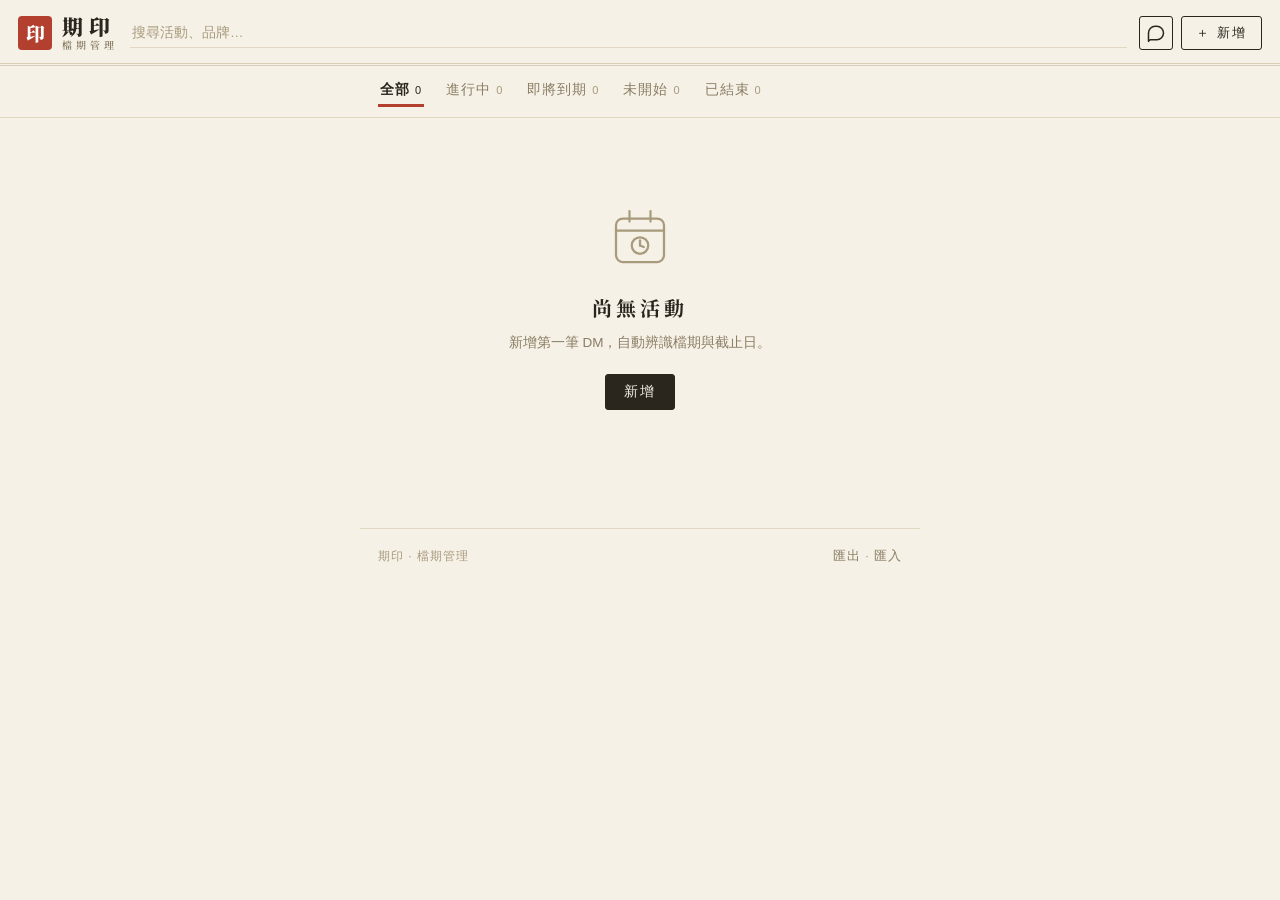
<file: index.html>
<!DOCTYPE html>
<html lang="zh-Hant">
<head>
<meta charset="UTF-8">
<meta name="viewport" content="width=device-width, initial-scale=1.0, viewport-fit=cover">
<title>期印 — 檔期管理</title>
<meta name="description" content="DM、型錄、活動訊息丟進來，自動整理成檔期，標出截止日並提醒。">
<link href="https://fonts.googleapis.com/css2?family=Noto+Serif+TC:wght@600;700;900&display=swap" rel="stylesheet">
<link rel="stylesheet" href="style.css?v=20261009h">
<script src="config.js"></script>
</head>
<body>
<div id="app">
  <header class="topbar">
    <div class="brand"><span class="seal" id="activityDot" aria-hidden="true">印</span><span class="brand-name">期印<small>檔期管理</small></span></div>
    <input id="searchInput" class="search" type="search" placeholder="搜尋活動、品牌…" autocomplete="off">
    <div class="topbar-actions">
      <button id="assistantBtn" class="icon-btn" aria-label="AI 助手">
        <svg viewBox="0 0 24 24" width="20" height="20" fill="none" stroke="currentColor" stroke-width="1.8" stroke-linecap="round" stroke-linejoin="round"><path d="M21 12a8 8 0 0 1-8 8H5l-2 2V12a8 8 0 0 1 8-8h2a8 8 0 0 1 8 8z"/></svg>
      </button>
      <button id="addBtn" class="btn-outline">＋ 新增</button>
    </div>
  </header>

  <div class="phase-bar"><div class="phase-chips" id="phaseChips"></div></div>

  <main class="main">
    <div class="expiry-banner hidden" id="expiryBanner"></div>
    <div class="cards" id="notesGrid"></div>
    <div class="empty-state" id="emptyState">
      <div class="empty-mark" aria-hidden="true">
        <svg viewBox="0 0 96 96" fill="none" stroke="currentColor" stroke-width="3" stroke-linecap="round">
          <rect x="16" y="22" width="64" height="58" rx="9"/>
          <line x1="16" y1="38" x2="80" y2="38"/>
          <line x1="34" y1="12" x2="34" y2="26"/>
          <line x1="62" y1="12" x2="62" y2="26"/>
          <circle cx="48" cy="58" r="11"/>
          <line x1="48" y1="58" x2="48" y2="51"/>
          <line x1="48" y1="58" x2="53" y2="60"/>
        </svg>
      </div>
      <h2>尚無活動</h2>
      <p>新增第一筆 DM，自動辨識檔期與截止日。</p>
      <button class="btn-primary" id="emptyAddBtn">新增</button>
    </div>
  </main>

  <aside class="assistant-panel hidden" id="assistantPanel" aria-label="AI 助手">
    <div class="assistant-head">
      <span>AI 助手</span>
      <button class="icon-btn" id="assistantClose" aria-label="關閉">✕</button>
    </div>
    <div class="chat-body" id="chatBody"></div>
    <div class="chat-input-row">
      <input id="chatInput" type="text" placeholder="例如：這週有哪些活動到期？" autocomplete="off">
      <button id="chatSend" class="btn-primary">送出</button>
    </div>
  </aside>

  <div class="modal-backdrop hidden" id="modalBackdrop">
    <div class="modal">
      <div class="modal-title">新增活動</div>
      <div class="modal-tabs">
        <button class="modal-tab active" data-tab="link">連結</button>
        <button class="modal-tab" data-tab="text">文字</button>
        <button class="modal-tab" data-tab="image">圖片</button>
        <button class="modal-tab" data-tab="pdf">PDF</button>
      </div>
      <div class="modal-pane" id="paneLink">
        <input id="linkUrl" class="feed-pod" type="url" placeholder="貼上影片或文章連結…" autocomplete="off">
        <p class="modal-note">全自動處理：抓取內容 → 摘要重點 → 自動分類歸檔。</p>
      </div>
      <div class="modal-pane hidden" id="paneText">
        <input id="textTitle" type="text" placeholder="標題（可不填）" autocomplete="off">
        <textarea id="textBody" rows="5" placeholder="貼上活動訊息、LINE 轉傳內容…"></textarea>
      </div>
      <div class="modal-pane hidden" id="paneImage">
        <div class="dropzone" id="imgDrop" role="button" tabindex="0" aria-label="選擇圖片">
          <div class="dropzone-text">選擇圖片 / 拖入此處（可多選）<br><span>或直接 Ctrl+V 貼上截圖</span></div>
        </div>
        <input type="file" id="imgFile" accept="image/*" multiple class="hidden">
        <div id="imgPreviewList" class="img-preview-list"></div>
        <input id="imgHint" type="text" placeholder="補充說明（選填，例如：萬家福DM）" autocomplete="off">
        <p class="modal-note">自動辨識圖片中的活動名稱、日期與優惠規則。</p>
      </div>
      <div class="modal-pane hidden" id="panePdf">
        <div class="dropzone" id="pdfDrop" role="button" tabindex="0" aria-label="選擇PDF">
          <div class="dropzone-text">點此選擇 / 拖入 PDF 型錄<br><span>自動抽出文字整理成重點</span></div>
        </div>
        <input type="file" id="pdfFile" accept="application/pdf" class="hidden">
        <p class="modal-note" id="pdfName"></p>
      </div>
      <div class="modal-actions">
        <button class="btn-ghost" id="modalCancel">取消</button>
        <button class="btn-primary" id="modalSave">新增</button>
      </div>
      <div class="modal-loading hidden" id="modalLoading"><span class="spinner"></span><span id="modalLoadingText">正在抓取內容…</span></div>
      <div class="modal-pipeline hidden" id="modalPipeline"></div>
    </div>
  </div>

  <div class="modal-backdrop hidden" id="suppBackdrop">
    <div class="modal">
      <h3 class="supp-title">補充內容</h3>
      <p class="modal-note" id="suppDesc">抓不到這個連結的內容。把你記得的內容貼上來，我來整理。</p>
      <div class="modal-pane">
        <textarea id="suppText" rows="6" placeholder="貼上簡介、字幕，或你記得的內容…"></textarea>
      </div>
      <div class="modal-actions">
        <button class="btn-ghost" id="suppCancel">取消</button>
        <button class="btn-primary" id="suppSave">讓 AI 整理</button>
      </div>
      <div class="modal-loading hidden" id="suppLoading"><span class="spinner"></span><span>AI 整理中…</span></div>
    </div>
  </div>

  <div class="toasts" id="toasts"></div>
  <div id="absorbFx" aria-hidden="true">
    <div class="ring"></div><div class="ring r2"></div><div class="ring r3"></div>
  </div>

  <footer class="foot">
    <span>期印 · 檔期管理</span>
    <span class="foot-links"><button id="exportBtn" class="link-btn">匯出</button> · <button id="importBtn" class="link-btn">匯入</button></span>
    <input type="file" id="importFile" accept="application/json" class="hidden">
  </footer>
</div>
<script src="app.js?v=20261009h"></script>
</body>
</html>
</file>
<file: style.css>
/* 期印 — 印章檔案風 */
:root {
  --paper: #f6f1e7;
  --card: #fffdf9;
  --ink: #2a251d;
  --muted: #8a7d63;
  --faint: #a89a7c;
  --line: #e2d8c2;
  --seal: #b3402e;
  --serif: "Noto Serif TC", "Songti TC", serif;
}
* { box-sizing: border-box; margin: 0; padding: 0; }
html { -webkit-text-size-adjust: 100%; }
body {
  background: var(--paper); color: var(--ink);
  font-family: -apple-system, "Noto Sans TC", "PingFang TC", "Microsoft JhengHei", sans-serif;
  font-size: 15px; line-height: 1.6;
}
.hidden { display: none !important; }
button { font-family: inherit; }

/* ---------- 頂欄 ---------- */
.topbar {
  display: flex; align-items: center; gap: 12px;
  padding: 14px 18px 12px; border-bottom: 3px double #d8cdb4;
  position: sticky; top: 0; background: var(--paper); z-index: 20;
}
.brand { display: flex; align-items: center; gap: 10px; flex-shrink: 0; }
.seal {
  width: 34px; height: 34px; background: var(--seal); color: #fff;
  font-family: var(--serif); font-weight: 900; font-size: 19px;
  display: inline-flex; align-items: center; justify-content: center;
  border-radius: 4px; flex-shrink: 0; line-height: 1;
}
.seal.working { animation: seal-pulse 1.1s ease-in-out infinite; }
@keyframes seal-pulse { 50% { opacity: 0.55; } }
.brand-name { font-family: var(--serif); font-weight: 900; font-size: 21px; letter-spacing: 6px; line-height: 1.2; }
.brand-name small { display: block; font-size: 10px; letter-spacing: 4px; color: var(--muted); font-weight: 600; }
.search {
  flex: 1; min-width: 0; border: none; border-bottom: 1px solid var(--line);
  background: transparent; padding: 7px 2px; font-size: 13.5px; color: var(--ink); outline: none;
}
.search:focus { border-bottom-color: var(--ink); }
.search::placeholder { color: var(--faint); }
.topbar-actions { display: flex; gap: 8px; align-items: center; flex-shrink: 0; }
.icon-btn {
  border: 1px solid var(--ink); background: none; color: var(--ink);
  width: 34px; height: 34px; border-radius: 3px; cursor: pointer;
  display: inline-flex; align-items: center; justify-content: center;
}
.btn-outline {
  border: 1px solid var(--ink); background: none; color: var(--ink);
  border-radius: 3px; padding: 7px 14px; font-size: 13px; letter-spacing: 2px; cursor: pointer;
}
.btn-primary {
  border: 1px solid var(--ink); background: var(--ink); color: var(--paper);
  border-radius: 3px; padding: 8px 18px; font-size: 13.5px; letter-spacing: 2px; cursor: pointer;
}
.btn-ghost { border: 1px solid var(--line); background: none; color: var(--muted); border-radius: 3px; padding: 8px 16px; font-size: 13px; cursor: pointer; }
.link-btn { border: none; background: none; color: var(--muted); font-size: 12.5px; cursor: pointer; letter-spacing: 1px; }

/* ---------- 檔期篩選 ---------- */
.phase-bar { border-bottom: 1px solid var(--line); background: var(--paper); position: sticky; top: 63px; z-index: 19; }
.phase-chips { display: flex; gap: 20px; padding: 10px 18px; overflow-x: auto; max-width: 560px; margin: 0 auto; }
.phase-chip {
  border: none; background: none; color: var(--muted); font-size: 13.5px; letter-spacing: 1px;
  padding: 5px 2px; cursor: pointer; white-space: nowrap; border-bottom: 3px solid transparent;
}
.phase-chip .n { font-weight: 400; font-size: 11px; margin-left: 5px; color: var(--faint); }
.phase-chip .dot { display: none; }
.phase-chip.active { color: var(--ink); font-weight: 700; border-bottom-color: var(--seal); }
.phase-chip.active .n { color: var(--ink); }

/* ---------- 主區 ---------- */
.main { padding: 14px 14px 48px; max-width: 560px; margin: 0 auto; }
.cards { display: flex; flex-direction: column; gap: 12px; }

/* ---------- 到期橫幅 ---------- */
.expiry-banner {
  border: 1px solid #d8cdb4; background: var(--card);
  padding: 12px 16px; margin-bottom: 14px; font-size: 13.5px;
}
.expiry-banner .banner-main { display: flex; align-items: center; gap: 10px; font-weight: 700; }
.hanko {
  background: var(--seal); color: #fff; font-family: var(--serif); font-weight: 700;
  font-size: 13px; width: 28px; height: 28px; border-radius: 4px;
  display: inline-flex; align-items: center; justify-content: center; flex-shrink: 0;
}
.expiry-banner ul { list-style: none; margin-top: 10px; border-top: 1px dashed var(--line); padding-top: 6px; }
.expiry-banner li { display: flex; justify-content: space-between; align-items: center; padding: 5px 0; font-size: 13px; }
.eb-go { border: none; background: none; color: var(--seal); font-weight: 700; font-size: 13px; cursor: pointer; }

/* ---------- 卡片 ---------- */
.card {
  background: var(--card); border: 1px solid var(--line); border-radius: 3px;
  padding: 16px 18px; position: relative;
  animation: card-in 0.35s ease both;
}
@keyframes card-in { from { opacity: 0; transform: translateY(6px); } }
.card-del {
  position: absolute; top: 6px; right: 10px; border: none; background: none;
  color: var(--faint); font-size: 18px; cursor: pointer; line-height: 1; padding: 4px;
}
.card-del:hover { color: var(--seal); }
.card-main { display: flex; gap: 14px; }
.card-thumb {
  width: 76px; height: 76px; object-fit: cover; flex-shrink: 0;
  border: 1px solid var(--line); border-radius: 2px; background: #efe9d8;
}
.card-body { flex: 1; min-width: 0; }
.card-top { display: flex; justify-content: space-between; gap: 10px; align-items: flex-start; }
.card-title {
  font-family: var(--serif); font-size: 17px; font-weight: 700; line-height: 1.5;
}
.card-title a { color: inherit; text-decoration: none; border-bottom: 1px dotted var(--faint); }
.stamp { flex-shrink: 0; text-align: center; min-width: 44px; }
.stamp .num {
  font-family: var(--serif); font-weight: 900; font-size: 24px; line-height: 1;
  color: var(--ink); font-variant-numeric: tabular-nums;
}
.stamp .unit { font-size: 10px; color: var(--muted); letter-spacing: 2px; margin-top: 3px; }
.stamp.urgent .num { color: var(--seal); font-size: 27px; }
.stamp.urgent .unit { color: var(--seal); font-weight: 700; }
.stamp.done .num { color: var(--faint); font-size: 13px; font-weight: 600; font-family: inherit; letter-spacing: 1px; }
.card-sub { font-size: 12.5px; color: var(--muted); margin-top: 5px; letter-spacing: 0.5px; }
.card-sub b { color: var(--ink); font-weight: 600; }
.timeline { height: 2px; background: #e7ddc6; margin: 13px 0 4px; }
.timeline i { display: block; height: 100%; background: var(--muted); }
.timeline.urgent i { background: var(--seal); }
.timeline.done i { background: #c9bfa8; }
.tlabels { display: flex; justify-content: space-between; font-size: 10.5px; color: var(--faint); font-variant-numeric: tabular-nums; }
.card-summary { font-size: 13.5px; color: #5a5142; line-height: 1.75; margin-top: 10px; }
.card-points { margin-top: 8px; font-size: 13px; }
.card-points .pt { display: inline-block; margin: 0 12px 4px 0; border-bottom: 1px dotted var(--seal); padding-bottom: 1px; }
.needs-help-msg { font-size: 13px; color: var(--muted); margin-top: 10px; }
.needs-help-msg b { color: var(--seal); }
.card-foot { display: flex; justify-content: space-between; align-items: center; margin-top: 12px; padding-top: 10px; border-top: 1px dashed var(--line); }
.brain-tag { font-size: 11px; color: var(--faint); letter-spacing: 2px; }
.card-actions { display: flex; gap: 8px; }
.btn-ics { border: none; background: none; color: var(--ink); font-size: 12.5px; letter-spacing: 1px; cursor: pointer; text-decoration: underline; text-underline-offset: 3px; }
.btn-mini { border: 1px solid var(--ink); background: none; border-radius: 3px; font-size: 12px; padding: 5px 10px; cursor: pointer; }
.btn-mini.ghost { border-color: var(--line); color: var(--muted); }

/* ---------- 空狀態 ---------- */
.empty-state { text-align: center; padding: 70px 20px; color: var(--muted); }
.empty-mark { width: 72px; height: 72px; margin: 0 auto 18px; color: var(--faint); }
.empty-mark svg { width: 100%; height: 100%; }
.empty-state h2 { font-family: var(--serif); font-size: 20px; color: var(--ink); letter-spacing: 4px; margin-bottom: 8px; }
.empty-state p { font-size: 13.5px; margin-bottom: 20px; }

/* ---------- AI 助手面板 ---------- */
.assistant-panel {
  position: fixed; top: 0; right: 0; bottom: 0; width: min(380px, 92vw);
  background: var(--paper); border-left: 1px solid #d8cdb4; z-index: 50;
  display: flex; flex-direction: column; box-shadow: -12px 0 32px rgba(42, 37, 29, 0.12);
}
.assistant-head {
  display: flex; justify-content: space-between; align-items: center;
  padding: 16px 18px; border-bottom: 3px double #d8cdb4;
  font-family: var(--serif); font-weight: 700; font-size: 16px; letter-spacing: 3px;
}
.chat-body { flex: 1; overflow-y: auto; padding: 16px 18px; display: flex; flex-direction: column; gap: 12px; }
.msg { max-width: 88%; padding: 10px 14px; font-size: 13.5px; line-height: 1.7; border-radius: 3px; }
.msg.bot { background: var(--card); border: 1px solid var(--line); align-self: flex-start; }
.msg.user { background: var(--ink); color: var(--paper); align-self: flex-end; }
.cite-cards { display: flex; flex-wrap: wrap; gap: 6px; margin-top: 8px; }
.cite-card { border: 1px solid var(--line); background: var(--paper); border-radius: 3px; font-size: 12px; padding: 4px 10px; cursor: pointer; }
.chat-input-row { display: flex; gap: 8px; padding: 12px 14px; border-top: 1px solid var(--line); }
.chat-input-row input {
  flex: 1; border: none; border-bottom: 1px solid var(--line); background: transparent;
  padding: 8px 2px; font-size: 13.5px; outline: none; color: var(--ink);
}
.chat-input-row input:focus { border-bottom-color: var(--ink); }

/* ---------- 彈窗 ---------- */
.modal-backdrop {
  position: fixed; inset: 0; background: rgba(42, 37, 29, 0.45); z-index: 60;
  display: flex; align-items: flex-start; justify-content: center; padding: 8vh 16px 16px;
  overflow-y: auto;
}
.modal { background: var(--paper); border: 1px solid #d8cdb4; border-radius: 4px; width: 100%; max-width: 480px; padding: 22px 22px 18px; }
.modal-title { font-family: var(--serif); font-weight: 700; font-size: 17px; letter-spacing: 4px; margin-bottom: 14px; }
.modal-tabs { display: flex; gap: 18px; border-bottom: 1px solid var(--line); margin-bottom: 16px; }
.modal-tab {
  border: none; background: none; font-size: 14px; color: var(--muted); padding: 8px 2px;
  cursor: pointer; letter-spacing: 1px; border-bottom: 3px solid transparent; margin-bottom: -1px;
}
.modal-tab.active { color: var(--ink); font-weight: 700; border-bottom-color: var(--seal); }
.modal-pane input[type="text"], .modal-pane input[type="url"], .modal-pane textarea {
  width: 100%; border: 1px solid var(--line); background: var(--card); border-radius: 3px;
  padding: 10px 12px; font-size: 14px; margin-bottom: 10px; color: var(--ink); outline: none; font-family: inherit;
}
.modal-pane input:focus, .modal-pane textarea:focus { border-color: var(--ink); }
.modal-note { font-size: 12.5px; color: var(--muted); margin-bottom: 6px; line-height: 1.7; }
.dropzone {
  border: 1px dashed var(--faint); border-radius: 3px; background: var(--card);
  padding: 30px 16px; text-align: center; cursor: pointer; margin-bottom: 10px;
}
.dropzone-text { font-size: 14px; color: var(--ink); line-height: 2; }
.dropzone-text span { font-size: 12px; color: var(--muted); }
.img-preview-list { display: flex; gap: 8px; flex-wrap: wrap; margin-bottom: 10px; }
.img-preview-item { width: 64px; height: 64px; object-fit: cover; border: 1px solid var(--line); border-radius: 2px; }
.modal-actions { display: flex; justify-content: flex-end; gap: 10px; margin-top: 14px; }
.modal-loading { display: flex; align-items: center; gap: 10px; margin-top: 14px; font-size: 13.5px; color: var(--muted); }
.spinner {
  width: 18px; height: 18px; border: 2px solid var(--line); border-top-color: var(--seal);
  border-radius: 50%; animation: spin 0.8s linear infinite; flex-shrink: 0;
}
@keyframes spin { to { transform: rotate(360deg); } }
.modal-pipeline { margin-top: 12px; font-size: 13px; color: var(--muted); display: flex; flex-direction: column; gap: 6px; }
.supp-title { font-family: var(--serif); font-size: 17px; letter-spacing: 3px; margin-bottom: 10px; }

/* ---------- 其他 ---------- */
.toasts { position: fixed; bottom: 24px; left: 50%; transform: translateX(-50%); z-index: 80; display: flex; flex-direction: column; gap: 8px; align-items: center; }
.toasts > div { background: var(--ink); color: var(--paper); font-size: 13px; padding: 10px 18px; border-radius: 3px; letter-spacing: 1px; }
.foot {
  max-width: 560px; margin: 0 auto; padding: 18px; display: flex; justify-content: space-between;
  border-top: 1px solid var(--line); font-size: 12px; color: var(--faint); letter-spacing: 1px;
}
#absorbFx { position: fixed; inset: 0; pointer-events: none; z-index: 70; display: none; }
#absorbFx.on { display: block; }
#absorbFx .ring {
  position: absolute; top: 50%; left: 50%; width: 40px; height: 40px; margin: -20px;
  border: 2px solid var(--seal); border-radius: 50%; opacity: 0; animation: ring 1s ease-out;
}
#absorbFx .ring.r2 { animation-delay: 0.15s; } #absorbFx .ring.r3 { animation-delay: 0.3s; }
@keyframes ring { 0% { transform: scale(0.4); opacity: 0.8; } 100% { transform: scale(3); opacity: 0; } }

/* 大腦（背後運作，保留樣式以防顯示） */
.brain-row { display: flex; align-items: center; gap: 8px; padding: 8px 0; font-size: 13.5px; border-bottom: 1px dashed var(--line); }
.brain-dot { width: 8px; height: 8px; border-radius: 50%; background: var(--muted); flex-shrink: 0; }
.brain-row-meta, .brain-summary, .brain-gaps, .gaps-label { font-size: 12.5px; color: var(--muted); }
.gap-chip { border: 1px solid var(--line); border-radius: 3px; padding: 3px 10px; font-size: 12px; margin: 0 6px 6px 0; display: inline-block; }
.brain-born, .brain-level { font-size: 11px; color: var(--faint); }
.ritual-titles { font-family: var(--serif); }

/* ---------- 手機 ---------- */
@media (max-width: 560px) {
  .topbar { padding: 12px 14px 10px; gap: 8px; }
  .brand-name { font-size: 18px; letter-spacing: 4px; }
  .seal { width: 30px; height: 30px; font-size: 17px; }
  .search { font-size: 13px; }
  .btn-outline { padding: 6px 10px; font-size: 12.5px; }
  .phase-bar { top: 57px; }
  .phase-chips { gap: 16px; padding: 9px 14px; }
  .card { padding: 14px; }
  .card-title { font-size: 16px; }
  .stamp .num { font-size: 22px; }
  .card-thumb { width: 64px; height: 64px; }
}
</file>
